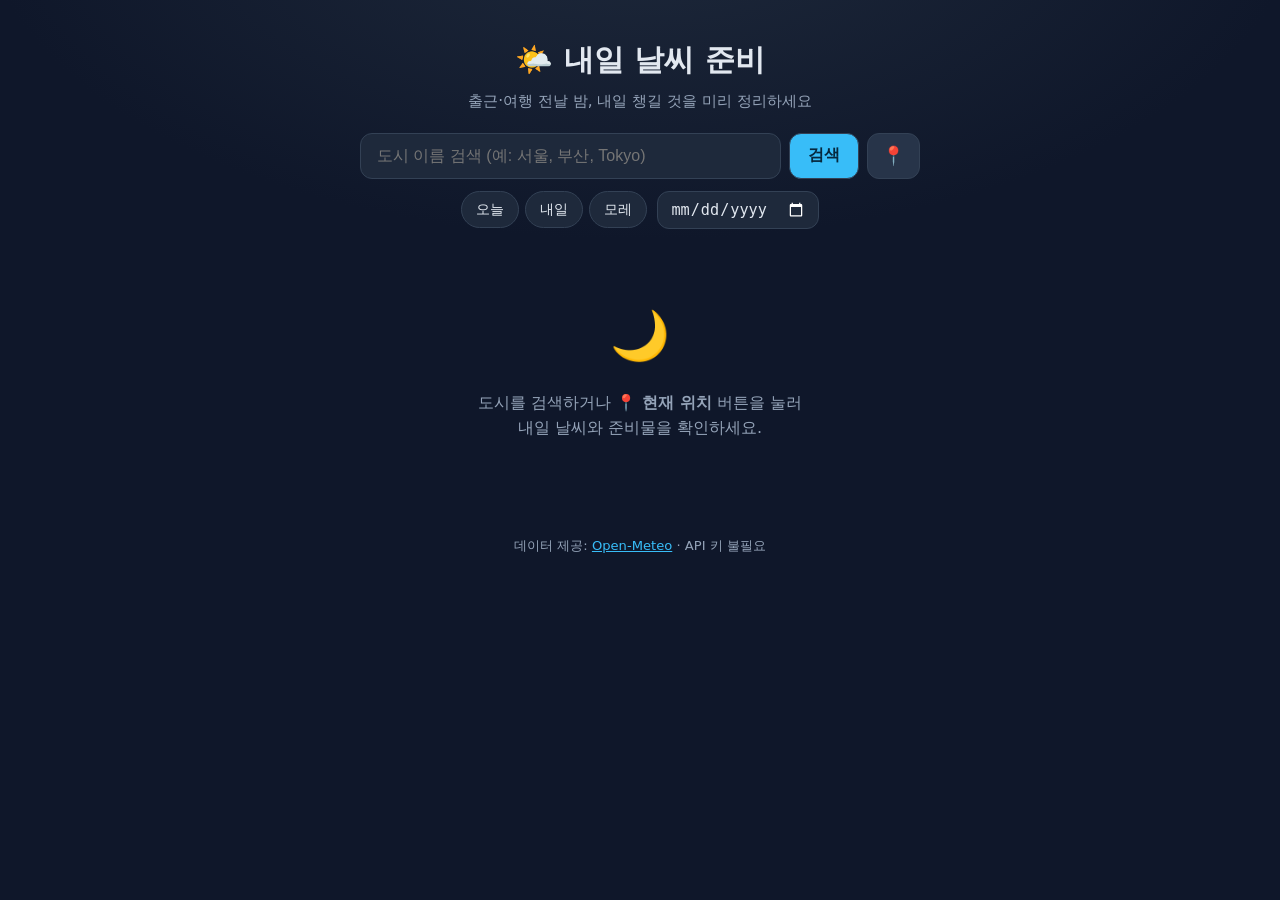
<file: index.html>
<!DOCTYPE html>
<html lang="ko">
<head>
  <meta charset="UTF-8" />
  <meta name="viewport" content="width=device-width, initial-scale=1.0" />
  <meta name="theme-color" content="#1e293b" />
  <title>내일 날씨 준비 · 옷차림·우산 알리미</title>
  <meta name="description" content="출근·여행 전날 밤, 내일 날씨(기온·습도·비·구름)를 확인하고 옷차림과 우산 등 챙길 것을 심층적으로 정리해주는 앱" />

  <!-- 링크 미리보기(네이버 블로그/카카오/페이스북 등 썸네일 카드)용 Open Graph -->
  <link rel="canonical" href="https://oracle75-tech.github.io/fng-vix/" />
  <meta property="og:type" content="website" />
  <meta property="og:site_name" content="내일 날씨 준비" />
  <meta property="og:title" content="🌤️ 내일 날씨 준비 · 옷차림·우산 알리미" />
  <meta property="og:description" content="출근·여행 전날 밤, 내일 날씨(기온·습도·비·구름)를 확인하고 옷차림과 우산 등 챙길 것을 심층적으로 정리해드립니다." />
  <meta property="og:url" content="https://oracle75-tech.github.io/fng-vix/" />
  <meta property="og:image" content="https://oracle75-tech.github.io/fng-vix/og-image.png" />
  <meta property="og:image:width" content="1200" />
  <meta property="og:image:height" content="630" />
  <meta name="twitter:card" content="summary_large_image" />

  <link rel="stylesheet" href="styles.css?v=4" />
  <link rel="icon" href="data:image/svg+xml,<svg xmlns='http://www.w3.org/2000/svg' viewBox='0 0 100 100'><text y='.9em' font-size='90'>🌤️</text></svg>" />
</head>
<body>
  <div class="app">
    <header class="hero">
      <h1>🌤️ 내일 날씨 준비</h1>
      <p class="subtitle">출근·여행 전날 밤, 내일 챙길 것을 미리 정리하세요</p>

      <form id="searchForm" class="search" autocomplete="off">
        <input
          id="cityInput"
          type="text"
          placeholder="도시 이름 검색 (예: 서울, 부산, Tokyo)"
          aria-label="도시 검색"
        />
        <button type="submit" id="searchBtn">검색</button>
        <button type="button" id="geoBtn" title="현재 위치로 보기">📍</button>
      </form>
      <ul id="suggestions" class="suggestions" hidden></ul>

      <div class="datebar" id="dateBar" hidden>
        <div class="quickdays" id="quickDays">
          <button type="button" data-offset="0">오늘</button>
          <button type="button" data-offset="1">내일</button>
          <button type="button" data-offset="2">모레</button>
        </div>
        <input id="dateInput" type="date" aria-label="조회할 날짜 선택" />
      </div>
    </header>

    <main id="main">
      <div id="placeholder" class="placeholder">
        <div class="placeholder-icon">🌙</div>
        <p>도시를 검색하거나 <strong>📍 현재 위치</strong> 버튼을 눌러<br />내일 날씨와 준비물을 확인하세요.</p>
      </div>

      <div id="loader" class="loader" hidden>
        <div class="spinner"></div>
        <p>날씨 정보를 불러오는 중…</p>
      </div>

      <div id="error" class="error-box" hidden></div>

      <section id="result" class="result" hidden></section>
    </main>

    <footer class="footer">
      <p>데이터 제공: <a href="https://open-meteo.com/" target="_blank" rel="noopener">Open-Meteo</a> · API 키 불필요</p>
    </footer>
  </div>

  <script src="app.js?v=4"></script>
</body>
</html>
</file>
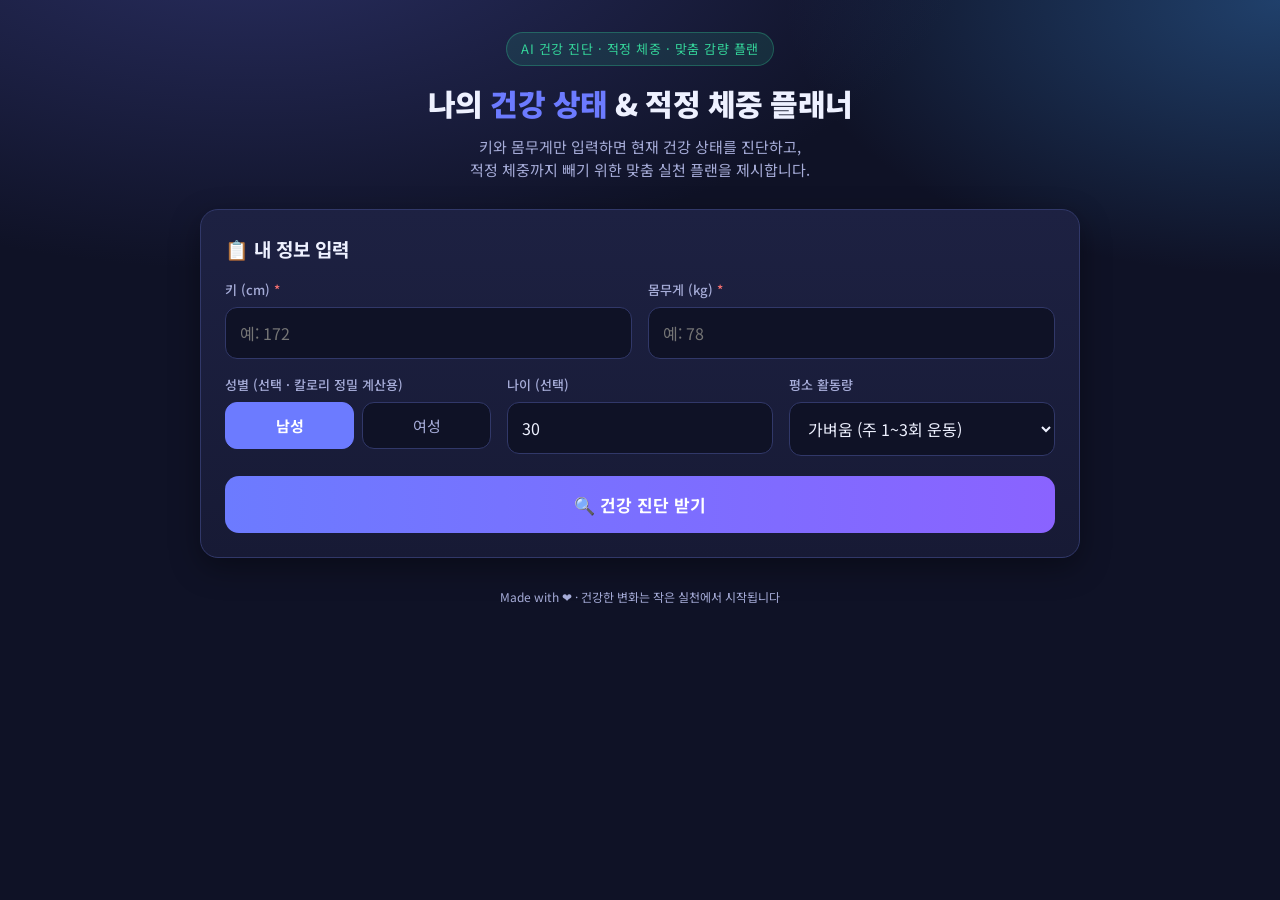
<file: weight/index.html>
<!DOCTYPE html>
<html lang="ko">
<head>
<meta charset="UTF-8" />
<meta name="viewport" content="width=device-width, initial-scale=1.0" />
<title>건강 진단 & 적정 체중 플래너</title>
<link rel="preconnect" href="https://fonts.googleapis.com" />
<link rel="preconnect" href="https://fonts.gstatic.com" crossorigin />
<link href="https://fonts.googleapis.com/css2?family=Noto+Sans+KR:wght@400;500;700;900&display=swap" rel="stylesheet" />
<style>
  :root {
    --bg: #0f1226;
    --bg2: #171a35;
    --card: #1d2142;
    --card2: #252a52;
    --line: #313869;
    --text: #eef1ff;
    --muted: #a6acd8;
    --accent: #6c7bff;
    --accent2: #34d399;
    --warn: #fbbf24;
    --danger: #f87171;
    --shadow: 0 10px 30px rgba(0,0,0,.35);
    --radius: 18px;
  }
  * { box-sizing: border-box; margin: 0; padding: 0; }
  body {
    font-family: 'Noto Sans KR', system-ui, sans-serif;
    background: radial-gradient(1200px 600px at 20% -10%, #2a2f63 0%, transparent 60%),
                radial-gradient(900px 500px at 100% 0%, #20406b 0%, transparent 55%),
                var(--bg);
    color: var(--text);
    min-height: 100vh;
    line-height: 1.55;
    -webkit-font-smoothing: antialiased;
  }
  .wrap { max-width: 920px; margin: 0 auto; padding: 32px 20px 80px; }

  header.hero { text-align: center; margin-bottom: 28px; }
  .badge {
    display: inline-block; font-size: 13px; letter-spacing: .5px;
    color: var(--accent2); background: rgba(52,211,153,.12);
    border: 1px solid rgba(52,211,153,.3); padding: 6px 14px; border-radius: 999px;
    margin-bottom: 14px;
  }
  h1 { font-size: 30px; font-weight: 900; letter-spacing: -.5px; }
  h1 span { color: var(--accent); }
  .sub { color: var(--muted); margin-top: 8px; font-size: 15px; }

  .card {
    background: linear-gradient(180deg, var(--card) 0%, var(--bg2) 100%);
    border: 1px solid var(--line); border-radius: var(--radius);
    box-shadow: var(--shadow); padding: 24px; margin-bottom: 22px;
  }
  .card h2 { font-size: 19px; margin-bottom: 16px; display: flex; align-items: center; gap: 8px; }

  .grid { display: grid; gap: 16px; }
  .grid.cols2 { grid-template-columns: 1fr 1fr; }
  .grid.cols3 { grid-template-columns: repeat(3, 1fr); }
  @media (max-width: 680px) { .grid.cols2, .grid.cols3 { grid-template-columns: 1fr; } }

  .field label { display: block; font-size: 13px; color: var(--muted); margin-bottom: 7px; font-weight: 500; }
  .field input, .field select {
    width: 100%; background: var(--bg); color: var(--text);
    border: 1px solid var(--line); border-radius: 12px; padding: 13px 14px;
    font-size: 16px; font-family: inherit; outline: none; transition: border-color .15s, box-shadow .15s;
  }
  .field input:focus, .field select:focus { border-color: var(--accent); box-shadow: 0 0 0 3px rgba(108,123,255,.25); }
  .seg { display: flex; gap: 8px; }
  .seg button {
    flex: 1; background: var(--bg); color: var(--muted); border: 1px solid var(--line);
    border-radius: 12px; padding: 12px; font-size: 15px; font-family: inherit; cursor: pointer; transition: all .15s;
  }
  .seg button.on { background: var(--accent); color: #fff; border-color: var(--accent); font-weight: 700; }

  .cta {
    margin-top: 20px; width: 100%; border: none; cursor: pointer;
    background: linear-gradient(90deg, var(--accent), #8a63ff);
    color: #fff; font-size: 17px; font-weight: 700; font-family: inherit;
    padding: 16px; border-radius: 14px; transition: transform .1s, filter .15s;
  }
  .cta:hover { filter: brightness(1.08); }
  .cta:active { transform: scale(.99); }

  #results { display: none; }
  #results.show { display: block; animation: fade .4s ease; }
  @keyframes fade { from { opacity: 0; transform: translateY(10px); } to { opacity: 1; transform: none; } }

  .diag-top { display: flex; flex-wrap: wrap; gap: 20px; align-items: center; justify-content: space-between; }
  .gauge { text-align: center; min-width: 150px; }
  .gauge .num { font-size: 46px; font-weight: 900; line-height: 1; }
  .gauge .lbl { color: var(--muted); font-size: 13px; margin-top: 4px; }
  .pill { display: inline-block; padding: 7px 16px; border-radius: 999px; font-weight: 700; font-size: 15px; margin-top: 8px; }

  .bar-wrap { flex: 1; min-width: 240px; }
  .bar {
    position: relative; height: 14px; border-radius: 999px; overflow: hidden;
    background: linear-gradient(90deg, #60a5fa 0 18%, #34d399 18% 46%, #fbbf24 46% 62%, #fb923c 62% 80%, #f87171 80% 100%);
  }
  .bar .marker {
    position: absolute; top: -6px; width: 4px; height: 26px; background: #fff;
    border-radius: 4px; box-shadow: 0 0 0 2px rgba(0,0,0,.4); transform: translateX(-50%); transition: left .6s ease;
  }
  .bar-scale { display: flex; justify-content: space-between; color: var(--muted); font-size: 11px; margin-top: 8px; }

  .stat-row { display: grid; grid-template-columns: repeat(3,1fr); gap: 12px; margin-top: 20px; }
  @media (max-width:680px){ .stat-row{ grid-template-columns:1fr 1fr; } }
  .stat { background: var(--card2); border: 1px solid var(--line); border-radius: 14px; padding: 14px; text-align: center; }
  .stat .v { font-size: 22px; font-weight: 800; }
  .stat .k { font-size: 12px; color: var(--muted); margin-top: 4px; }
  .stat .v.good { color: var(--accent2); }
  .stat .v.warn { color: var(--warn); }
  .stat .v.bad { color: var(--danger); }

  .note { background: rgba(108,123,255,.1); border: 1px solid rgba(108,123,255,.3); border-radius: 12px; padding: 14px 16px; font-size: 14px; color: var(--text); margin-top: 18px; }
  .note b { color: var(--accent); }

  .plan-tabs { display: flex; gap: 8px; margin-bottom: 18px; flex-wrap: wrap; }
  .plan-tabs button {
    flex: 1; min-width: 120px; cursor: pointer; font-family: inherit; font-size: 15px; font-weight: 700;
    background: var(--bg); color: var(--muted); border: 1px solid var(--line); border-radius: 12px; padding: 14px 10px; transition: all .15s; text-align: center;
  }
  .plan-tabs button .t-time { display: block; font-size: 12px; font-weight: 500; margin-top: 3px; opacity: .85; }
  .plan-tabs button.on { color: #fff; border-color: transparent; }
  .plan-tabs button.on.fast { background: linear-gradient(90deg,#f87171,#fb7185); }
  .plan-tabs button.on.mid { background: linear-gradient(90deg,#fbbf24,#f59e0b); color:#241a00; }
  .plan-tabs button.on.slow { background: linear-gradient(90deg,#34d399,#10b981); color:#04231a; }

  .plan-head { display: flex; flex-wrap: wrap; gap: 14px; justify-content: space-between; align-items: center; padding: 16px; border-radius: 14px; background: var(--card2); border: 1px solid var(--line); margin-bottom: 18px; }
  .plan-head .big { font-size: 15px; color: var(--muted); }
  .plan-head .big b { font-size: 26px; color: var(--text); display: block; }

  .split { margin-bottom: 18px; }
  .split-bar { display: flex; height: 28px; border-radius: 10px; overflow: hidden; border: 1px solid var(--line); }
  .split-bar span { display: flex; align-items: center; justify-content: center; font-size: 12px; font-weight: 700; color: #04231a; }
  .split-bar .split-diet { background: linear-gradient(90deg,#34d399,#10b981); }
  .split-bar .split-ex { background: linear-gradient(90deg,#fb923c,#f87171); color: #fff; }
  .split-legend { display: flex; gap: 18px; margin-top: 8px; font-size: 13px; color: var(--muted); flex-wrap: wrap; }
  .split-legend b { color: var(--text); }
  .split-legend .dot { display: inline-block; width: 10px; height: 10px; border-radius: 3px; margin-right: 5px; vertical-align: middle; }
  .split-legend .dot.diet { background: #10b981; }
  .split-legend .dot.ex { background: #f87171; }

  .cal-table { width: 100%; border-collapse: collapse; font-size: 13.5px; margin-top: 6px; }
  .cal-table th, .cal-table td { border: 1px solid var(--line); padding: 9px 8px; }
  .cal-table th { background: var(--card2); color: var(--muted); font-weight: 600; }
  .cal-table td.ex-name { text-align: left; }
  .cal-table td.ex-kcal { text-align: right; font-weight: 700; color: var(--warn); white-space: nowrap; }
  .cal-table td.ex-dur { text-align: center; color: var(--accent2); white-space: nowrap; }

  .acc { border: 1px solid var(--line); border-radius: 14px; overflow: hidden; margin-bottom: 12px; }
  .acc h3 { background: var(--card2); padding: 14px 16px; font-size: 15px; display: flex; align-items: center; gap: 8px; }
  .acc ul { list-style: none; padding: 8px 16px 16px; }
  .acc li { padding: 9px 0 9px 26px; position: relative; font-size: 14px; border-bottom: 1px dashed var(--line); }
  .acc li:last-child { border-bottom: none; }
  .acc li::before { content: "✓"; position: absolute; left: 0; top: 8px; color: var(--accent2); font-weight: 900; }
  .acc li b { color: var(--text); }
  .emoji { font-size: 18px; }

  .week { margin-top: 18px; }
  .week table { width: 100%; border-collapse: collapse; font-size: 13.5px; }
  .week th, .week td { border: 1px solid var(--line); padding: 9px 8px; text-align: center; }
  .week th { background: var(--card2); color: var(--muted); font-weight: 600; }
  .week td.day { font-weight: 700; color: var(--accent); white-space: nowrap; }
  .week td.act { text-align: left; }

  .disclaimer { font-size: 12px; color: var(--muted); text-align: center; margin-top: 8px; line-height: 1.7; }
  footer { text-align: center; color: var(--muted); font-size: 12px; margin-top: 30px; }
  .hidden { display: none !important; }
</style>
</head>
<body>
<div class="wrap">
  <header class="hero">
    <div class="badge">AI 건강 진단 · 적정 체중 · 맞춤 감량 플랜</div>
    <h1>나의 <span>건강 상태</span> & 적정 체중 플래너</h1>
    <p class="sub">키와 몸무게만 입력하면 현재 건강 상태를 진단하고,<br/>적정 체중까지 빼기 위한 맞춤 실천 플랜을 제시합니다.</p>
  </header>

  <!-- 입력 카드 -->
  <section class="card">
    <h2>📋 내 정보 입력</h2>
    <div class="grid cols2">
      <div class="field">
        <label for="height">키 (cm) <span style="color:var(--danger)">*</span></label>
        <input id="height" type="number" inputmode="decimal" placeholder="예: 172" min="100" max="250" />
      </div>
      <div class="field">
        <label for="weight">몸무게 (kg) <span style="color:var(--danger)">*</span></label>
        <input id="weight" type="number" inputmode="decimal" placeholder="예: 78" min="25" max="300" />
      </div>
    </div>

    <div class="grid cols3" style="margin-top:16px;">
      <div class="field">
        <label>성별 <span style="color:var(--muted)">(선택 · 칼로리 정밀 계산용)</span></label>
        <div class="seg" id="sexSeg">
          <button type="button" data-sex="male" class="on">남성</button>
          <button type="button" data-sex="female">여성</button>
        </div>
      </div>
      <div class="field">
        <label for="age">나이 (선택)</label>
        <input id="age" type="number" inputmode="numeric" placeholder="예: 30" min="10" max="100" value="30" />
      </div>
      <div class="field">
        <label for="activity">평소 활동량</label>
        <select id="activity">
          <option value="1.2">거의 없음 (좌식 생활)</option>
          <option value="1.375" selected>가벼움 (주 1~3회 운동)</option>
          <option value="1.55">보통 (주 3~5회 운동)</option>
          <option value="1.725">활발 (주 6~7회 운동)</option>
          <option value="1.9">매우 활발 (육체노동/선수)</option>
        </select>
      </div>
    </div>

    <button class="cta" id="analyzeBtn">🔍 건강 진단 받기</button>
  </section>

  <!-- 결과 -->
  <div id="results">

    <!-- 진단 카드 -->
    <section class="card">
      <h2>🩺 건강 상태 진단</h2>
      <div class="diag-top">
        <div class="gauge">
          <div class="num" id="bmiNum">0</div>
          <div class="lbl">체질량지수 (BMI)</div>
          <div class="pill" id="bmiPill">-</div>
        </div>
        <div class="bar-wrap">
          <div class="bar"><div class="marker" id="bmiMarker" style="left:0%"></div></div>
          <div class="bar-scale">
            <span>저체중</span><span>정상</span><span>과체중</span><span>비만</span><span>고도비만</span>
          </div>
          <p style="margin-top:12px; font-size:14px; color:var(--muted);" id="diagText"></p>
        </div>
      </div>

      <div class="stat-row">
        <div class="stat"><div class="v" id="sIdeal">-</div><div class="k">적정 체중 (BMI 22 기준)</div></div>
        <div class="stat"><div class="v" id="sRange">-</div><div class="k">건강 체중 범위</div></div>
        <div class="stat"><div class="v" id="sDiff">-</div><div class="k">목표까지 변화량</div></div>
      </div>

      <div class="note" id="healthNote"></div>
    </section>

    <!-- 플랜 카드 -->
    <section class="card" id="planCard">
      <h2>🎯 적정 체중까지 — 유형별 감량 플랜</h2>
      <div class="plan-tabs">
        <button data-plan="fast" class="fast">⚡ 빨리 빼기<span class="t-time" id="ttFast">-</span></button>
        <button data-plan="mid" class="mid">🚶 적당히 빼기<span class="t-time" id="ttMid">-</span></button>
        <button data-plan="slow" class="slow">🌿 여유 있게 빼기<span class="t-time" id="ttSlow">-</span></button>
      </div>

      <div class="plan-head">
        <div class="big">예상 소요 기간<b id="phTime">-</b></div>
        <div class="big">주당 감량 속도<b id="phRate">-</b></div>
        <div class="big">하루 칼로리 적자<b id="phDeficit">-</b></div>
        <div class="big">하루 목표 섭취<b id="phIntake">-</b></div>
        <div class="big">목표까지 총 소모 칼로리<b id="phTotal">-</b></div>
      </div>

      <!-- 칼로리 적자 분배 -->
      <div class="split">
        <div class="split-bar"><span class="split-diet" id="splitDietBar"></span><span class="split-ex" id="splitExBar"></span></div>
        <div class="split-legend">
          <span><i class="dot diet"></i> 식이로 줄이기 <b id="splitDietKcal">-</b></span>
          <span><i class="dot ex"></i> 운동으로 소모 <b id="splitExKcal">-</b></span>
        </div>
      </div>

      <div id="planBody"></div>

      <div class="week" id="weekWrap">
        <h2 style="font-size:16px; margin:6px 0 12px;">🗓️ 주간 루틴 예시</h2>
        <table>
          <thead><tr><th>요일</th><th>운동</th><th>식이 포인트</th></tr></thead>
          <tbody id="weekBody"></tbody>
        </table>
      </div>

      <p class="disclaimer">
        ※ 본 결과는 일반적인 건강 정보에 기반한 참고용 추정치이며 의학적 진단·처방이 아닙니다.<br/>
        지방 1kg ≈ 7,700kcal 기준으로 계산되었습니다. 안전한 감량 속도는 주당 체중의 0.5~1% 이내를 권장합니다.<br/>
        만성질환·임신·복용 약물이 있거나 급격한 변화가 필요한 경우 반드시 전문의와 상담하세요.
      </p>
    </section>

  </div>

  <footer>Made with ❤️ · 건강한 변화는 작은 실천에서 시작됩니다</footer>
</div>

<script>
  // ---------- 상태 ----------
  const state = { sex: 'male', plan: 'fast', calc: null };

  // 성별 토글
  document.querySelectorAll('#sexSeg button').forEach(b => {
    b.addEventListener('click', () => {
      document.querySelectorAll('#sexSeg button').forEach(x => x.classList.remove('on'));
      b.classList.add('on');
      state.sex = b.dataset.sex;
    });
  });

  // ---------- BMI 분류 (대한비만학회 / 아시아-태평양 기준) ----------
  function classifyBMI(bmi) {
    if (bmi < 18.5) return { label: '저체중', color: '#60a5fa', tone: 'warn', risk: '낮음(영양 부족 주의)' };
    if (bmi < 23)   return { label: '정상',   color: '#34d399', tone: 'good', risk: '낮음' };
    if (bmi < 25)   return { label: '과체중(위험체중)', color: '#fbbf24', tone: 'warn', risk: '경계' };
    if (bmi < 30)   return { label: '비만 1단계', color: '#fb923c', tone: 'bad', risk: '중등도' };
    if (bmi < 35)   return { label: '비만 2단계', color: '#f87171', tone: 'bad', risk: '높음' };
    return { label: '고도비만(3단계)', color: '#ef4444', tone: 'bad', risk: '매우 높음' };
  }

  // BMI 값을 0~100% 게이지 위치로 (15~40 범위 매핑)
  function bmiToPct(bmi) {
    const min = 15, max = 40;
    return Math.max(0, Math.min(100, ((bmi - min) / (max - min)) * 100));
  }

  // Mifflin-St Jeor BMR
  function bmr(sex, w, h, age) {
    return sex === 'male'
      ? 10 * w + 6.25 * h - 5 * age + 5
      : 10 * w + 6.25 * h - 5 * age - 161;
  }

  // ---------- 메인 계산 ----------
  function analyze() {
    const h = parseFloat(document.getElementById('height').value);
    const w = parseFloat(document.getElementById('weight').value);
    const age = parseInt(document.getElementById('age').value) || 30;
    const act = parseFloat(document.getElementById('activity').value);

    if (!h || !w || h < 100 || h > 250 || w < 25 || w > 300) {
      alert('키(100~250cm)와 몸무게(25~300kg)를 올바르게 입력해 주세요.');
      return;
    }

    const hm = h / 100;
    const bmi = w / (hm * hm);
    const cls = classifyBMI(bmi);
    const ideal = 22 * hm * hm;                 // 적정 체중 (BMI 22)
    const rangeLo = 18.5 * hm * hm;
    const rangeHi = 22.9 * hm * hm;
    const diff = w - ideal;                      // +면 감량 필요
    const base = bmr(state.sex, w, h, age);
    const tdee = base * act;                      // 유지 칼로리

    state.calc = { h, w, hm, age, bmi, cls, ideal, rangeLo, rangeHi, diff, bmr: base, tdee };

    renderDiagnosis();
    renderPlan(state.plan);

    document.getElementById('results').classList.add('show');
    document.getElementById('results').scrollIntoView({ behavior: 'smooth', block: 'start' });
  }

  function fmt(n) { return (Math.round(n * 10) / 10).toFixed(1); }

  // ---------- 진단 렌더 ----------
  function renderDiagnosis() {
    const c = state.calc;
    document.getElementById('bmiNum').textContent = fmt(c.bmi);
    const pill = document.getElementById('bmiPill');
    pill.textContent = c.cls.label;
    pill.style.background = c.cls.color + '22';
    pill.style.color = c.cls.color;
    pill.style.border = '1px solid ' + c.cls.color + '66';

    document.getElementById('bmiMarker').style.left = bmiToPct(c.bmi) + '%';

    document.getElementById('sIdeal').textContent = fmt(c.ideal) + ' kg';
    document.getElementById('sRange').textContent = fmt(c.rangeLo) + '~' + fmt(c.rangeHi) + ' kg';

    const sDiff = document.getElementById('sDiff');
    if (Math.abs(c.diff) < 0.5) {
      sDiff.textContent = '유지'; sDiff.className = 'v good';
    } else if (c.diff > 0) {
      sDiff.textContent = '-' + fmt(c.diff) + ' kg'; sDiff.className = 'v ' + (c.diff > 7 ? 'bad' : 'warn');
    } else {
      sDiff.textContent = '+' + fmt(-c.diff) + ' kg'; sDiff.className = 'v warn';
    }

    document.getElementById('diagText').innerHTML =
      `현재 BMI는 <b style="color:${c.cls.color}">${fmt(c.bmi)} (${c.cls.label})</b> 이며, ` +
      `관련 건강 위험도는 <b>${c.cls.risk}</b> 수준입니다. ` +
      `기초대사량(BMR)은 약 <b>${Math.round(c.bmr)}kcal</b>, 하루 유지 칼로리(TDEE)는 약 <b>${Math.round(c.tdee)}kcal</b>로 추정됩니다.`;

    const note = document.getElementById('healthNote');
    if (c.diff > 0.5) {
      note.innerHTML = `🎯 적정 체중(BMI 22)인 <b>${fmt(c.ideal)}kg</b>까지 약 <b>${fmt(c.diff)}kg</b> 감량을 목표로 아래 맞춤 플랜을 활용하세요. ` +
        `무리한 단식보다 <b>꾸준한 칼로리 적자 + 근력/유산소 병행</b>이 핵심입니다.`;
      document.getElementById('planCard').classList.remove('hidden');
    } else if (c.diff < -0.5) {
      note.innerHTML = `현재 적정 체중보다 가벼운 상태입니다. 무리한 감량보다는 <b>균형 잡힌 식사와 근력 운동으로 건강한 체중 회복</b>을 권장합니다. ` +
        `아래 감량 플랜은 참고용으로만 확인하세요.`;
      document.getElementById('planCard').classList.add('hidden');
    } else {
      note.innerHTML = `🎉 축하합니다! 이미 <b>적정 체중 범위</b>에 있습니다. 현재 습관을 유지하며 <b>근육량 관리와 체성분 개선</b>에 집중하세요.`;
      document.getElementById('planCard').classList.add('hidden');
    }
  }

  // ---------- 플랜 정의 ----------
  // 빨리: 주 1.0% (상한), 적당: 0.66%, 여유: 0.4% — 안전 범위 내에서 차등
  function planParams() {
    const c = state.calc;
    const toLose = Math.max(c.diff, 0);

    // exShare: 전체 칼로리 적자 중 '운동으로 소모'할 비중 (나머지는 식이로 줄임)
    const defs = {
      fast: { name: '빨리 빼기', ratePct: 0.010, capRate: 1.0, label: '⚡', maxDeficit: 1000, exShare: 0.40 },
      mid:  { name: '적당히 빼기', ratePct: 0.0066, capRate: 0.7, label: '🚶', maxDeficit: 600, exShare: 0.30 },
      slow: { name: '여유 있게 빼기', ratePct: 0.0040, capRate: 0.45, label: '🌿', maxDeficit: 400, exShare: 0.25 },
    };

    const out = {};
    for (const k in defs) {
      const d = defs[k];
      // 주당 감량(kg): 체중의 비율과 절대 상한(capRate) 중 작은 값, 최소 0.2kg
      let weekly = Math.min(c.w * d.ratePct, d.capRate);
      weekly = Math.max(weekly, 0.2);
      const weeks = toLose > 0 ? toLose / weekly : 0;
      // 하루 칼로리 적자: 주당 감량 * 7700 / 7, 단 안전 상한 적용
      let deficit = Math.min((weekly * 7700) / 7, d.maxDeficit);
      // 섭취 칼로리는 BMR 미만으로 내려가지 않도록 보정
      let intake = Math.max(c.tdee - deficit, c.bmr * 0.95);
      deficit = c.tdee - intake; // 보정된 실제 적자
      // 적자를 운동/식이로 분배
      const exKcal = Math.round(deficit * d.exShare);   // 하루 운동으로 소모할 칼로리
      const dietKcal = Math.round(deficit - exKcal);     // 하루 식이로 줄일 칼로리
      // 목표 감량까지 총 소모해야 할 칼로리
      const totalKcal = toLose * 7700;
      out[k] = { ...d, weekly, weeks, deficit, intake, exKcal, dietKcal, totalKcal };
    }
    return out;
  }

  function weeksToText(weeks) {
    if (weeks <= 0) return '—';
    const months = weeks / 4.345;
    if (weeks < 8) return `약 ${Math.round(weeks)}주`;
    if (months < 12) return `약 ${Math.round(months)}개월 (${Math.round(weeks)}주)`;
    return `약 ${fmt(months / 12)}년 (${Math.round(months)}개월)`;
  }

  // ---------- 운동별 소모 칼로리 (MET 기반) ----------
  // kcal/분 = MET × 3.5 × 체중(kg) / 200
  function burnTable(p) {
    const c = state.calc;
    const ex = [
      ['🚶 빠르게 걷기 (6.4km/h)', 5.0],
      ['🏃 조깅 (8km/h)', 8.0],
      ['🏃‍♂️ 달리기 (10km/h)', 10.0],
      ['🚴 자전거 (보통 강도)', 7.5],
      ['🪢 줄넘기', 11.0],
      ['🏊 수영 (자유형)', 8.0],
      ['🥾 등산', 7.0],
      ['🔥 HIIT (고강도 인터벌)', 9.0],
      ['🏋️ 근력 운동', 5.0],
      ['🧘 요가/스트레칭', 3.0],
    ];
    const rows = ex.map(([name, met]) => {
      const perMin = met * 3.5 * c.w / 200;
      const kcal30 = Math.round(perMin * 30);
      const dur = Math.round(p.exKcal / perMin); // 운동 목표 소모까지 걸리는 분
      return `<tr><td class="ex-name">${name}</td><td class="ex-kcal">${kcal30} kcal</td><td class="ex-dur">${dur}분</td></tr>`;
    }).join('');
    return `
      <p style="font-size:13.5px;color:var(--muted);margin-bottom:12px;">
        체중 <b style="color:var(--text)">${fmt(c.w)}kg</b> 기준 운동별 소모 칼로리입니다.
        이 플랜의 <b style="color:var(--text)">하루 운동 목표 소모 ${p.exKcal}kcal</b>를 채우려면 각 운동을 오른쪽 시간만큼 하면 됩니다.
      </p>
      <table class="cal-table">
        <thead><tr><th class="ex-name">운동</th><th>30분 소모</th><th>${p.exKcal}kcal까지</th></tr></thead>
        <tbody>${rows}</tbody>
      </table>`;
  }

  // ---------- 실천사항 콘텐츠 ----------
  function actionContent(planKey, p) {
    const c = state.calc;
    const steps = Math.round(planKey === 'fast' ? 12000 : planKey === 'mid' ? 9000 : 7000);
    const protein = Math.round(c.w * (planKey === 'fast' ? 1.6 : planKey === 'mid' ? 1.4 : 1.2));
    const water = fmt(Math.max(1.5, c.w * 0.033));
    const cardioMin = planKey === 'fast' ? '45~60분' : planKey === 'mid' ? '30~40분' : '20~30분';
    const cardioFreq = planKey === 'fast' ? '주 5~6회' : planKey === 'mid' ? '주 4회' : '주 3회';
    const strFreq = planKey === 'fast' ? '주 3~4회' : planKey === 'mid' ? '주 2~3회' : '주 2회';

    const exercise = {
      title: '🏃 운동법',
      items: planKey === 'fast' ? [
        `<b>유산소 (${cardioFreq}, ${cardioMin}):</b> 빠르게 걷기→조깅 인터벌, 사이클, 줄넘기. 심박수 최대치의 70~85% 유지.`,
        `<b>고강도 인터벌(HIIT, 주 2회):</b> 20초 전력 + 40초 휴식 × 8세트 (버피·마운틴클라이머·점프스쿼트).`,
        `<b>근력 운동 (${strFreq}):</b> 스쿼트·런지·푸시업·플랭크·데드리프트 등 복합 운동 위주, 3세트 × 12~15회.`,
        `<b>일상 활동:</b> 하루 <b>${steps.toLocaleString()}보</b> 목표, 엘리베이터 대신 계단, 한 정거장 먼저 내려 걷기.`,
        `<b>휴식:</b> 주 1회 완전 휴식으로 부상·번아웃 방지.`,
      ] : planKey === 'mid' ? [
        `<b>유산소 (${cardioFreq}, ${cardioMin}):</b> 빠르게 걷기, 가벼운 조깅, 자전거. 대화는 가능하되 숨이 약간 찰 정도.`,
        `<b>근력 운동 (${strFreq}):</b> 스쿼트·런지·푸시업·플랭크 3세트 × 10~12회로 기초 근육량 유지.`,
        `<b>인터벌 걷기:</b> 3분 빠르게 + 2분 천천히 반복 — 무릎 부담 적고 지방 연소 효율적.`,
        `<b>일상 활동:</b> 하루 <b>${steps.toLocaleString()}보</b>, 점심 후 10분 산책 습관화.`,
      ] : [
        `<b>유산소 (${cardioFreq}, ${cardioMin}):</b> 편안한 속도의 걷기·가벼운 자전거·수영 등 부담 없는 활동.`,
        `<b>근력 운동 (${strFreq}):</b> 맨몸 스쿼트·벽 푸시업·플랭크 등 가벼운 강도로 시작해 점진적 증가.`,
        `<b>스트레칭/요가:</b> 매일 10분, 유연성과 자세 교정 + 스트레스 완화.`,
        `<b>일상 활동:</b> 하루 <b>${steps.toLocaleString()}보</b>, 앉아 있는 시간 1시간마다 3분씩 일어나 움직이기.`,
      ],
    };

    const diet = {
      title: '🥗 식이요법',
      items: [
        `<b>하루 목표 섭취:</b> 약 <b>${Math.round(p.intake)}kcal</b> (유지 ${Math.round(c.tdee)}kcal − 적자 ${Math.round(p.deficit)}kcal).`,
        `<b>단백질 충분히:</b> 하루 <b>${protein}g</b> 이상 (닭가슴살·계란·두부·생선·그릭요거트). 근손실 방지 + 포만감.`,
        `<b>탄수화물:</b> 정제 탄수(흰쌀·빵·설탕) ↓, <b>현미·고구마·귀리 등 복합 탄수</b>로 대체. ${planKey==='fast'?'저녁 탄수 절반으로 줄이기.':'끼니마다 주먹 1개 분량.'}`,
        `<b>채소·식이섬유:</b> 매 끼니 채소를 접시의 절반으로. 식사 시 <b>채소 → 단백질 → 탄수</b> 순서로.`,
        `<b>물 ${water}L/일:</b> 식전 물 한 컵으로 과식 방지, 가당 음료·주류 줄이기.`,
        planKey === 'fast'
          ? `<b>간헐적 단식(선택):</b> 16:8 — 12~20시 사이에만 식사, 야식·간식 끊기.`
          : `<b>가공식품·야식 줄이기:</b> 배고플 땐 견과 한 줌·과일·삶은 계란 등 건강 간식으로.`,
      ],
    };

    const routine = {
      title: '⏰ 매일 루틴',
      items: [
        `<b>아침:</b> 기상 후 물 한 컵 → 가벼운 스트레칭 5분 → 단백질 중심 아침. 매일 같은 시간 체중 기록.`,
        `<b>낮:</b> 점심은 채소·단백질 위주, 식후 10~15분 산책. 앉아서 일한다면 1시간마다 일어나 움직이기.`,
        `<b>저녁:</b> 운동 또는 활동, 잠들기 <b>3시간 전 식사 마치기</b>. 저녁은 가볍게.`,
        `<b>수면:</b> <b>7~8시간</b> 숙면 — 수면 부족은 식욕 호르몬(그렐린)을 높여 폭식을 유발합니다.`,
        `<b>기록:</b> 식단·운동·체중을 앱/노트에 기록하면 성공률이 크게 올라갑니다. 주 1회 같은 조건에서 측정.`,
        `<b>마인드셋:</b> 완벽보다 <b>꾸준함</b>. 한 끼 과식했다고 포기 금지 — 다음 끼니부터 다시 시작.`,
      ],
    };

    const burn = {
      title: '🔥 소비(소모) 칼로리 — 운동별 가이드',
      html: burnTable(p),
    };

    return [exercise, burn, diet, routine];
  }

  // ---------- 플랜 렌더 ----------
  function renderPlan(planKey) {
    state.plan = planKey;
    const params = planParams();
    const p = params[planKey];

    // 탭 시간 라벨
    document.getElementById('ttFast').textContent = weeksToText(params.fast.weeks);
    document.getElementById('ttMid').textContent = weeksToText(params.mid.weeks);
    document.getElementById('ttSlow').textContent = weeksToText(params.slow.weeks);

    // 탭 활성화
    document.querySelectorAll('.plan-tabs button').forEach(b => {
      b.classList.toggle('on', b.dataset.plan === planKey);
    });

    // 헤더 수치
    document.getElementById('phTime').textContent = weeksToText(p.weeks);
    document.getElementById('phRate').textContent = '약 ' + fmt(p.weekly) + ' kg/주';
    document.getElementById('phDeficit').textContent = '약 ' + Math.round(p.deficit) + ' kcal';
    document.getElementById('phIntake').textContent = '약 ' + Math.round(p.intake) + ' kcal';
    document.getElementById('phTotal').textContent = '약 ' + Math.round(p.totalKcal).toLocaleString() + ' kcal';

    // 칼로리 적자 분배 막대 (식이 vs 운동)
    const dietPct = Math.round((p.dietKcal / p.deficit) * 100);
    const exPct = 100 - dietPct;
    document.getElementById('splitDietBar').style.width = dietPct + '%';
    document.getElementById('splitExBar').style.width = exPct + '%';
    document.getElementById('splitDietBar').textContent = dietPct >= 12 ? dietPct + '%' : '';
    document.getElementById('splitExBar').textContent = exPct >= 12 ? exPct + '%' : '';
    document.getElementById('splitDietKcal').textContent = '약 ' + p.dietKcal + ' kcal/일';
    document.getElementById('splitExKcal').textContent = '약 ' + p.exKcal + ' kcal/일';

    // 실천사항 아코디언
    const body = document.getElementById('planBody');
    const blocks = actionContent(planKey, p);
    body.innerHTML = blocks.map(b => `
      <div class="acc">
        <h3>${b.title}</h3>
        ${b.html ? `<div style="padding:14px 16px;">${b.html}</div>` : `<ul>${b.items.map(i => `<li>${i}</li>`).join('')}</ul>`}
      </div>`).join('');

    renderWeek(planKey);
  }

  function renderWeek(planKey) {
    const plans = {
      fast: [
        ['월', '근력(전신) 40분 + 유산소 20분', '고단백 저탄수, 야식 금지'],
        ['화', 'HIIT 25분 + 코어', '간헐적 단식 16:8 시작'],
        ['수', '유산소(조깅/사이클) 50분', '채소·단백질 위주, 물 충분히'],
        ['목', '근력(하체 집중) 40분', '정제 탄수 제한'],
        ['금', 'HIIT 25분 + 유산소 20분', '저녁 탄수 절반'],
        ['토', '유산소 60분(등산·빠른걷기)', '치팅 대신 가벼운 보상식'],
        ['일', '완전 휴식 + 스트레칭', '규칙적 식사, 수면 8시간'],
      ],
      mid: [
        ['월', '근력(전신) 30분', '단백질 챙기기, 채소 절반'],
        ['화', '빠르게 걷기 35분', '정제 탄수 줄이기'],
        ['수', '근력 + 코어 30분', '식후 산책 15분'],
        ['목', '인터벌 걷기 35분', '물 충분히, 야식 줄이기'],
        ['금', '근력(하체) 30분', '균형 잡힌 식사'],
        ['토', '유산소 40분(자전거/등산)', '가벼운 보상식 허용'],
        ['일', '휴식 + 스트레칭/요가', '수면 7~8시간'],
      ],
      slow: [
        ['월', '편안한 걷기 25분', '채소·단백질 위주'],
        ['화', '맨몸 근력 20분', '가공식품 줄이기'],
        ['수', '요가/스트레칭 20분', '식후 가벼운 산책'],
        ['목', '걷기/수영 25분', '물 충분히'],
        ['금', '맨몸 근력 20분', '규칙적인 식사 시간'],
        ['토', '가벼운 야외활동 30분', '주말 과식 주의'],
        ['일', '휴식 + 스트레칭', '충분한 수면'],
      ],
    };
    document.getElementById('weekBody').innerHTML = plans[planKey].map(r =>
      `<tr><td class="day">${r[0]}</td><td class="act">${r[1]}</td><td class="act">${r[2]}</td></tr>`
    ).join('');
  }

  // ---------- 이벤트 ----------
  document.getElementById('analyzeBtn').addEventListener('click', analyze);
  document.querySelectorAll('.plan-tabs button').forEach(b => {
    b.addEventListener('click', () => renderPlan(b.dataset.plan));
  });
  // 엔터키로 분석
  ['height', 'weight', 'age'].forEach(id => {
    document.getElementById(id).addEventListener('keydown', e => { if (e.key === 'Enter') analyze(); });
  });
</script>
</body>
</html>
</file>
<file: styles.css>
:root {
  --bg: #0f172a;
  --bg-soft: #1e293b;
  --card: #1e293b;
  --card-2: #273449;
  --border: #334155;
  --text: #e2e8f0;
  --text-dim: #94a3b8;
  --accent: #38bdf8;
  --accent-2: #818cf8;
  --good: #4ade80;
  --warn: #fbbf24;
  --bad: #f87171;
  --radius: 16px;
  --shadow: 0 10px 30px rgba(0, 0, 0, 0.35);
}

* { box-sizing: border-box; }

html, body {
  margin: 0;
  padding: 0;
  background: radial-gradient(1200px 600px at 50% -10%, #1e293b 0%, var(--bg) 55%);
  color: var(--text);
  font-family: "Pretendard", -apple-system, BlinkMacSystemFont, "Segoe UI",
    "Apple SD Gothic Neo", "Malgun Gothic", system-ui, sans-serif;
  line-height: 1.6;
  min-height: 100vh;
}

.app {
  max-width: 760px;
  margin: 0 auto;
  padding: 24px 16px 60px;
}

/* Hero / search */
.hero { text-align: center; margin-bottom: 18px; }
.hero h1 { font-size: 1.9rem; margin: 12px 0 4px; }
.subtitle { color: var(--text-dim); margin: 0 0 20px; font-size: 0.95rem; }

.search {
  display: flex;
  gap: 8px;
  max-width: 560px;
  margin: 0 auto;
}
.search input {
  flex: 1;
  padding: 13px 16px;
  border-radius: 12px;
  border: 1px solid var(--border);
  background: var(--card);
  color: var(--text);
  font-size: 1rem;
  outline: none;
  transition: border-color 0.15s;
}
.search input:focus { border-color: var(--accent); }
.search button {
  padding: 0 18px;
  border-radius: 12px;
  border: 1px solid var(--border);
  background: var(--accent);
  color: #06283d;
  font-weight: 700;
  font-size: 1rem;
  cursor: pointer;
  transition: filter 0.15s, transform 0.05s;
}
.search button:hover { filter: brightness(1.08); }
.search button:active { transform: translateY(1px); }
#geoBtn { background: var(--card-2); color: var(--text); font-size: 1.15rem; padding: 0 14px; }

.suggestions {
  list-style: none;
  margin: 8px auto 0;
  padding: 6px;
  max-width: 560px;
  background: var(--card);
  border: 1px solid var(--border);
  border-radius: 12px;
  box-shadow: var(--shadow);
  text-align: left;
}
.suggestions li {
  padding: 10px 14px;
  border-radius: 8px;
  cursor: pointer;
}
.suggestions li:hover { background: var(--card-2); }
.suggestions li small { color: var(--text-dim); }

/* Date bar */
.datebar {
  display: flex;
  gap: 10px;
  align-items: center;
  justify-content: center;
  flex-wrap: wrap;
  max-width: 560px;
  margin: 12px auto 0;
}
.quickdays { display: flex; gap: 6px; }
.quickdays button {
  padding: 8px 14px;
  border-radius: 999px;
  border: 1px solid var(--border);
  background: var(--card);
  color: var(--text);
  font-size: 0.9rem;
  cursor: pointer;
  transition: background 0.15s, border-color 0.15s;
}
.quickdays button:hover { background: var(--card-2); }
.quickdays button.active {
  background: var(--accent);
  color: #06283d;
  border-color: var(--accent);
  font-weight: 700;
}
.datebar input[type="date"] {
  padding: 8px 12px;
  border-radius: 12px;
  border: 1px solid var(--border);
  background: var(--card);
  color: var(--text);
  font-size: 0.95rem;
  outline: none;
  color-scheme: dark;
}
.datebar input[type="date"]:focus { border-color: var(--accent); }

/* Placeholder / loader / error */
.placeholder {
  text-align: center;
  color: var(--text-dim);
  padding: 50px 20px;
}
.placeholder-icon { font-size: 3rem; margin-bottom: 12px; }

.loader { text-align: center; padding: 50px 20px; color: var(--text-dim); }
.spinner {
  width: 38px; height: 38px;
  border: 4px solid var(--border);
  border-top-color: var(--accent);
  border-radius: 50%;
  margin: 0 auto 14px;
  animation: spin 0.8s linear infinite;
}
@keyframes spin { to { transform: rotate(360deg); } }

.error-box {
  background: rgba(248, 113, 113, 0.12);
  border: 1px solid var(--bad);
  color: #fecaca;
  border-radius: 12px;
  padding: 16px;
  text-align: center;
}

/* Result */
.result { margin-top: 10px; }

.card {
  background: var(--card);
  border: 1px solid var(--border);
  border-radius: var(--radius);
  padding: 20px;
  margin-bottom: 16px;
  box-shadow: var(--shadow);
}
.card h2 {
  margin: 0 0 14px;
  font-size: 1.1rem;
  display: flex;
  align-items: center;
  gap: 8px;
}

/* Summary header card */
.summary-top {
  display: flex;
  align-items: center;
  justify-content: space-between;
  flex-wrap: wrap;
  gap: 12px;
}
.summary-loc { font-size: 1.15rem; font-weight: 700; }
.summary-date { color: var(--text-dim); font-size: 0.9rem; }
.summary-icon { font-size: 3.4rem; line-height: 1; }
.summary-temp { font-size: 2.6rem; font-weight: 800; }
.summary-temp small { font-size: 1rem; font-weight: 500; color: var(--text-dim); }
.summary-desc { color: var(--accent); font-weight: 600; }

/* Stat grid */
.stats {
  display: grid;
  grid-template-columns: repeat(auto-fit, minmax(120px, 1fr));
  gap: 10px;
  margin-top: 16px;
}
.stat {
  background: var(--card-2);
  border-radius: 12px;
  padding: 12px;
  text-align: center;
}
.stat .label { color: var(--text-dim); font-size: 0.78rem; }
.stat .value { font-size: 1.25rem; font-weight: 700; margin-top: 2px; }
.stat .sub { font-size: 0.72rem; color: var(--text-dim); }

/* Advice items */
.advice-item {
  display: flex;
  gap: 14px;
  padding: 14px 0;
  border-bottom: 1px solid var(--border);
}
.advice-item:last-child { border-bottom: none; }
.advice-emoji { font-size: 1.7rem; line-height: 1.2; flex-shrink: 0; width: 32px; text-align: center; }
.advice-body { flex: 1; }
.advice-title { font-weight: 700; margin-bottom: 2px; }
.advice-text { color: var(--text-dim); font-size: 0.92rem; }
.advice-text strong { color: var(--text); }

.badge {
  display: inline-block;
  font-size: 0.72rem;
  font-weight: 700;
  padding: 2px 8px;
  border-radius: 999px;
  margin-left: 6px;
  vertical-align: middle;
}
.badge.good { background: rgba(74, 222, 128, 0.15); color: var(--good); }
.badge.warn { background: rgba(251, 191, 36, 0.15); color: var(--warn); }
.badge.bad  { background: rgba(248, 113, 113, 0.15); color: var(--bad); }

/* Checklist */
.checklist { list-style: none; margin: 0; padding: 0; }
.checklist li {
  display: flex;
  align-items: center;
  gap: 10px;
  padding: 9px 0;
  border-bottom: 1px dashed var(--border);
}
.checklist li:last-child { border-bottom: none; }
.checklist .chk-emoji { font-size: 1.2rem; }

/* Hourly table */
.hourly-scroll { overflow-x: auto; -webkit-overflow-scrolling: touch; }
.hourly {
  display: flex;
  gap: 8px;
  padding-bottom: 6px;
  min-width: max-content;
}
.hour {
  background: var(--card-2);
  border-radius: 12px;
  padding: 12px 10px;
  text-align: center;
  min-width: 66px;
}
.hour .h-time { font-size: 0.8rem; color: var(--text-dim); }
.hour .h-icon { font-size: 1.5rem; margin: 4px 0; }
.hour .h-temp { font-weight: 700; }
.hour .h-rain { font-size: 0.72rem; color: var(--accent); margin-top: 4px; min-height: 1em; }

.footer { text-align: center; color: var(--text-dim); font-size: 0.82rem; margin-top: 28px; }
.footer a { color: var(--accent); }

@media (max-width: 480px) {
  .hero h1 { font-size: 1.55rem; }
  .summary-temp { font-size: 2.2rem; }
}
</file>
